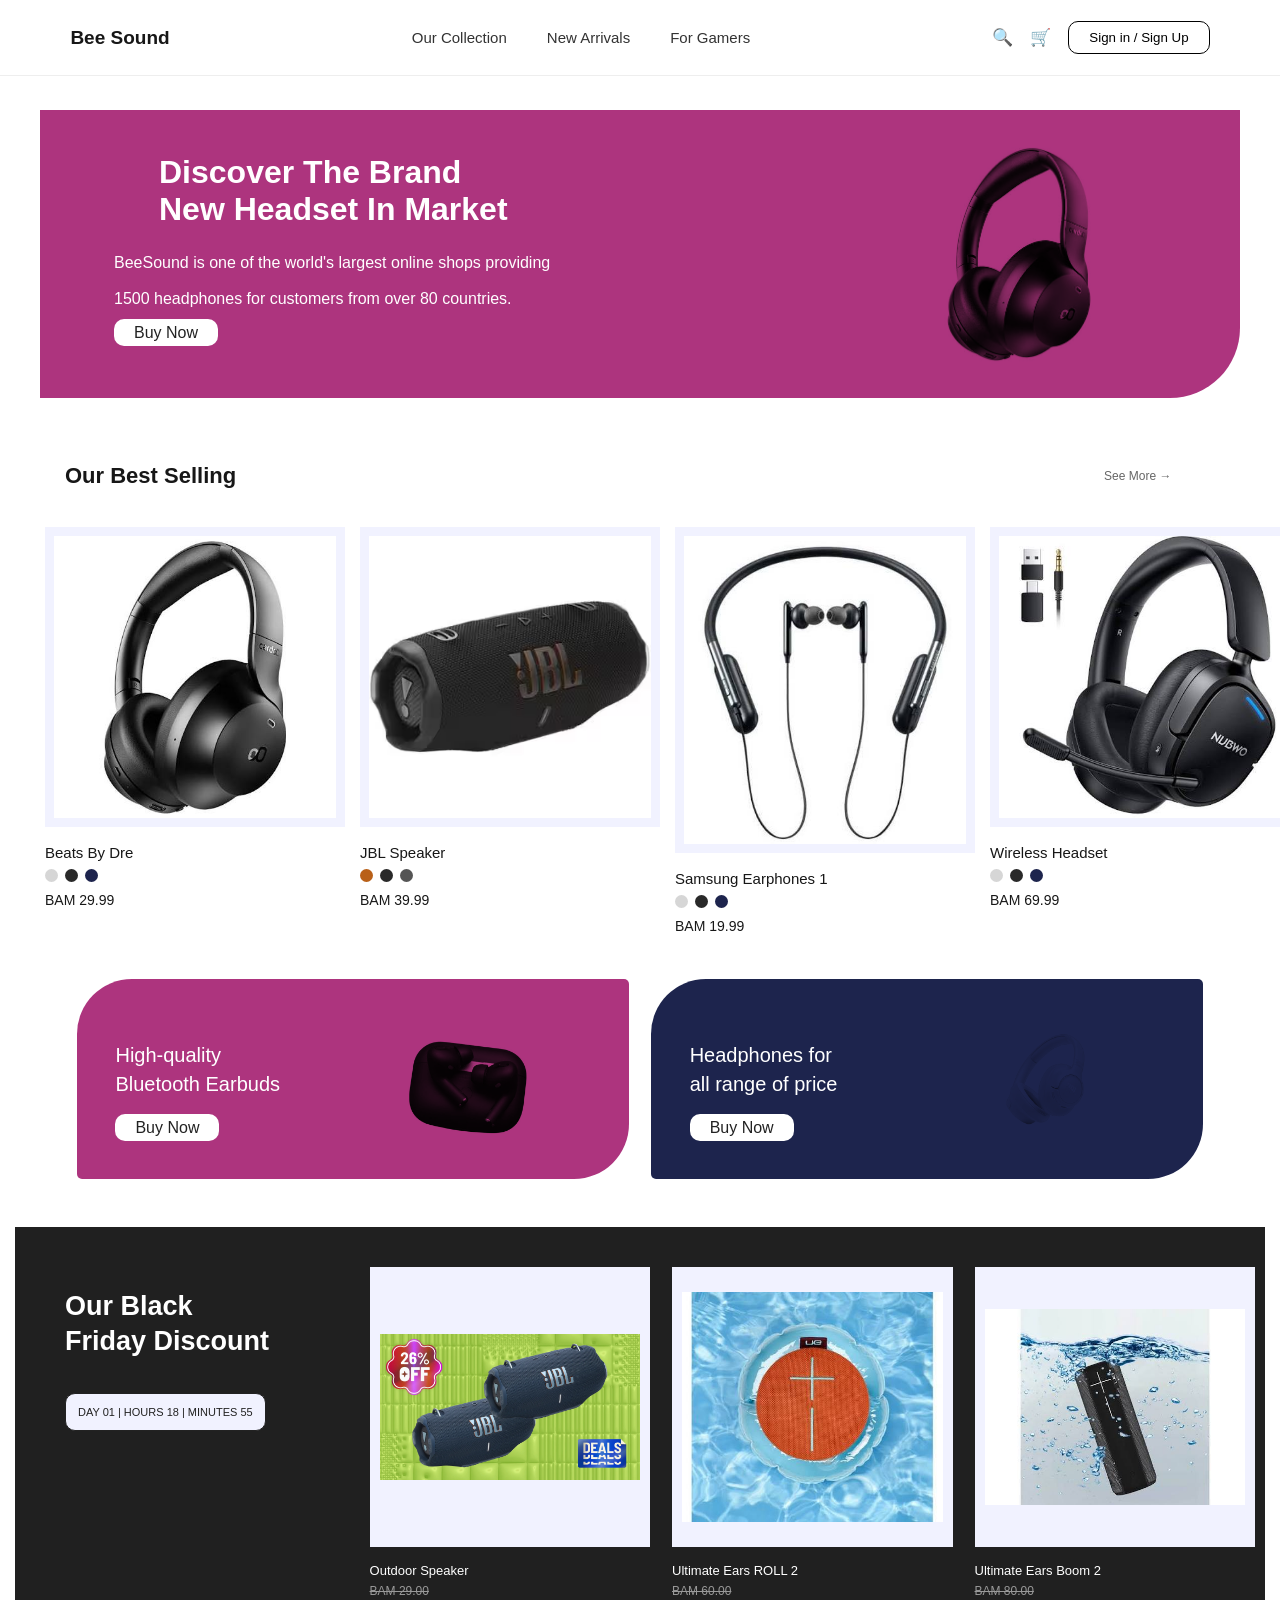
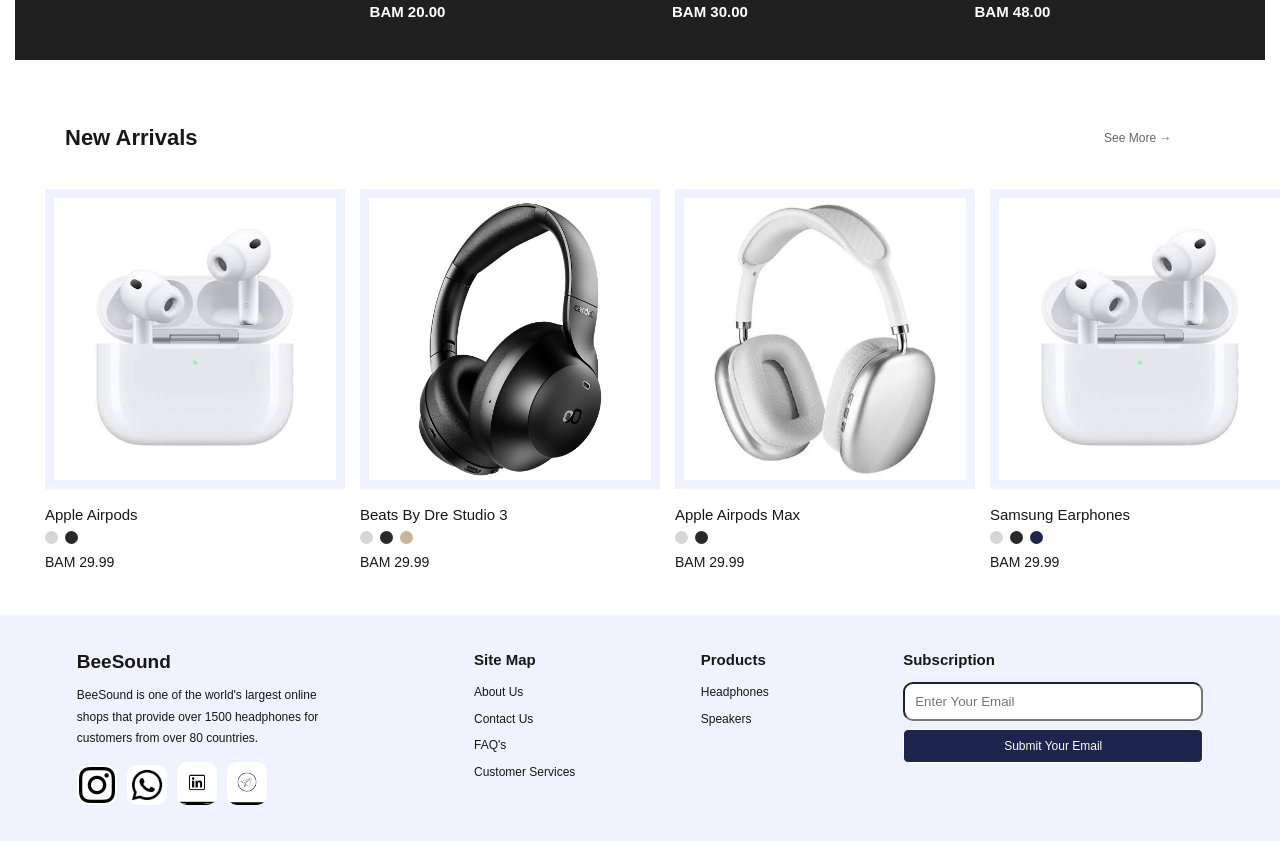
<file: index.html>
<!DOCTYPE html>
<html lang="en">
<head>
    <meta charset="UTF-8">
    <meta name="viewport" content="width=device-width, initial-scale=1.0">
    <title>Bee Sound</title>
    <link rel="stylesheet" href="./style.css">
</head>
<body>
    <header class="navbar">
<a class="logo" href="./index.html">Bee Sound</a>
<nav>
    <a href="./collections.html">Our Collection</a>
    <a href="./arrivals.html">New Arrivals</a>
    <a href="./gamers.html">For Gamers</a>
</nav>
<div class="nav-actions">

            <a href="collections.html">🔍</a>

            <a href="#footer">🛒</a>

            <button class="sign-in">
                Sign in / Sign Up
            </button>

        </div>
    </header>
    <main class="hero">
        <div class="hero-copy">

                <h1>
                    Discover The Brand
                    <br>
                    New Headset In Market
                </h1>

                <p>
                    BeeSound is one of the world's largest
                    online shops providing <br><br> 1500 headphones
                    for customers from over 80 countries.
                </p>

                <a class="button-light"
                   href="collections.html">
                    Buy Now
                </a>

            </div>

            <img src="./headph.png" alt="Headphones">

    </main>
        <section class="section">

            <div class="section-heading">

                <h2>Our Best Selling</h2>

                <a href="collections.html">
                    See More →
                </a>
            </div>
               <div class="product-grid four">

                <a class="product-card"
                   href="product-beats.html">

                    <img src="./headph.png"
                         alt="Beats Headphones">

                    <h3>Beats By Dre</h3>

                    <div class="dots">
                        <i></i>
                        <i></i>
                        <i class="navy"></i>
                    </div>

                    <p class="price">BAM 29.99</p>

                </a>

                <a class="product-card"
                   href="product-beats.html">

                    <img src="jbl.png"
                         alt="JBL Speaker">

                    <h3>JBL Speaker</h3>

                    <div class="dots">
                        <i class="orange"></i>
                        <i></i>
                        <i></i>
                    </div>

                    <p class="price">BAM 39.99</p>

                </a>
              <a class="product-card"
             href="product-beats.html">

                    <img src="./samair.png"
                         alt="Samsung Earphones">

                    <h3>Samsung Earphones 1</h3>

                    <div class="dots">
                        <i></i>
                        <i></i>
                        <i class="navy"></i>
                    </div>

                    <p class="price">BAM 19.99</p>

                </a>
            
            <a class="product-card"
                   href="product-beats.html">

                    <img class= "im"
                    src="./headset.png"
                         alt="Wireless Headset">

                    <h3>Wireless Headset</h3>

                    <div class="dots">
                        <i></i>
                        <i></i>
                        <i class="navy"></i>
                    </div>

                    <p class="price">BAM 69.99</p>

                </a>

            </div>

        </section>

    </main>
    <section class="promo-grid">
            <article class="promo pink">
                <div>
                    <h3>
                        High-quality
                        <br>
                        Bluetooth Earbuds
                    </h3>

                    <a class=" button-light"
                       href="arrivals.html">
                        Buy Now
                    </a>

                </div>

                <img src="./airbod.png"
                     alt="Wireless Earbuds">

            </article>


            <article class="promo blue">

                <div>

                    <h3>
                        Headphones for
                        <br>
                        all range of price
                    </h3>

                    <a class=" button-light"
                       href="collections.html">
                        Buy Now
                    </a>

                </div>

                <img src="./whead.png"
                     alt="Headphones">

            </article>

        </section>
        <section class="discount">

            <div class="discount-copy">

                <h2>
                    Our Black
                    <br>
                    Friday Discount
                </h2>

                <p class="timer">
                    DAY 01 | HOURS 18 | MINUTES 55
                </p>

            </div>
            <div class="discount-product">

                <img src="./dis1.png"
                     alt="Outdoor Speaker">

                <p>Outdoor Speaker</p>

                <del>BAM 29.00</del>

                <strong>BAM 20.00</strong>

            </div>
             <div class="discount-product">

                <img src="./udis.png"
                     alt="Portable Speaker">

                <p>Ultimate Ears ROLL 2</p>

                <del>BAM 60.00</del>

                <strong>BAM 30.00</strong>

            </div>



            <div class="discount-product">

                <img src="./ultidis.png"
                     alt="Black Speaker">

                <p>Ultimate Ears Boom 2</p>

                <del>BAM 80.00</del>

                <strong>BAM 48.00</strong>

            </div>

        </section>
<section class="section">

            <div class="section-heading">

                <h2>New Arrivals</h2>

                <a href="arrivals.html">
                    See More →
                </a>

            </div>
             <div class="product-grid four">

                <a class="product-card"
                   href="arrivals.html">

                    <img src="./airwhite.png"
                         alt="Apple Airpods">

                    <h3>Apple Airpods</h3>

                    <div class="dots">
                        <i></i>
                        <i></i>
                    </div>

                    <p class="price">BAM 29.99</p>

                </a>


                <a class="product-card"
                   href="arrivals.html">

                    <img src="./headblack.png"
                         alt="Beats Studio">

                    <h3>Beats By Dre Studio 3</h3>

                    <div class="dots">
                        <i></i>
                        <i></i>
                        <i class="tan"></i>
                    </div>

                    <p class="price">BAM 29.99</p>

                </a>
                <a class="product-card"
                   href="arrivals.html">

                    <img src="./headphwhite.png"
                         alt="Apple Airpods Max">

                    <h3>Apple Airpods Max</h3>

                    <div class="dots">
                        <i></i>
                        <i></i>
                    </div>

                    <p class="price">BAM 29.99</p>

                </a>
                <a class="product-card"
                   href="arrivals.html">

                    <img src="./airwhite.png"
                         alt="Samsung Earphones">

                    <h3>Samsung Earphones</h3>

                    <div class="dots">
                        <i></i>
                        <i></i>
                        <i class="navy"></i>
                    </div>

                    <p class="price">BAM 29.99</p>

                </a>

            </div>

        </section>
        <footer id="footer" class="footer">
        <div class="footer-about">
            <a class="logo" href="index.html">
                BeeSound
            </a>

            <p>
                BeeSound is one of the world's largest
                online shops that provide over 1500
                headphones for customers from over 80 countries.
            </p>

            <div class="socials">
                <img src="./insta.png">
                <img src="./whats.png">
                <img src="./linked.png">
                <img src="./tele.png">
            </div>

        </div>



        <div>

            <h3>Site Map</h3>

            <a href="index.html">About Us</a>

            <a href="#footer">Contact Us</a>

            <a href="#footer">FAQ's</a>

            <a href="#footer">Customer Services</a>

        </div>


        <div>

            <h3>Products</h3>

            <a href="collections.html">Headphones</a>

            <a href="collections.html">Speakers</a>

        </div>


        <div>

            <h3>Subscription</h3>

            <form action="#footer">

                <input type="email"
                       placeholder="Enter Your Email" class="email">

                <button class="button button-dark"
                        type="submit">
                    Submit Your Email
                </button>

            </form>

        </div>

    </footer>
</body>
</html>
</file>
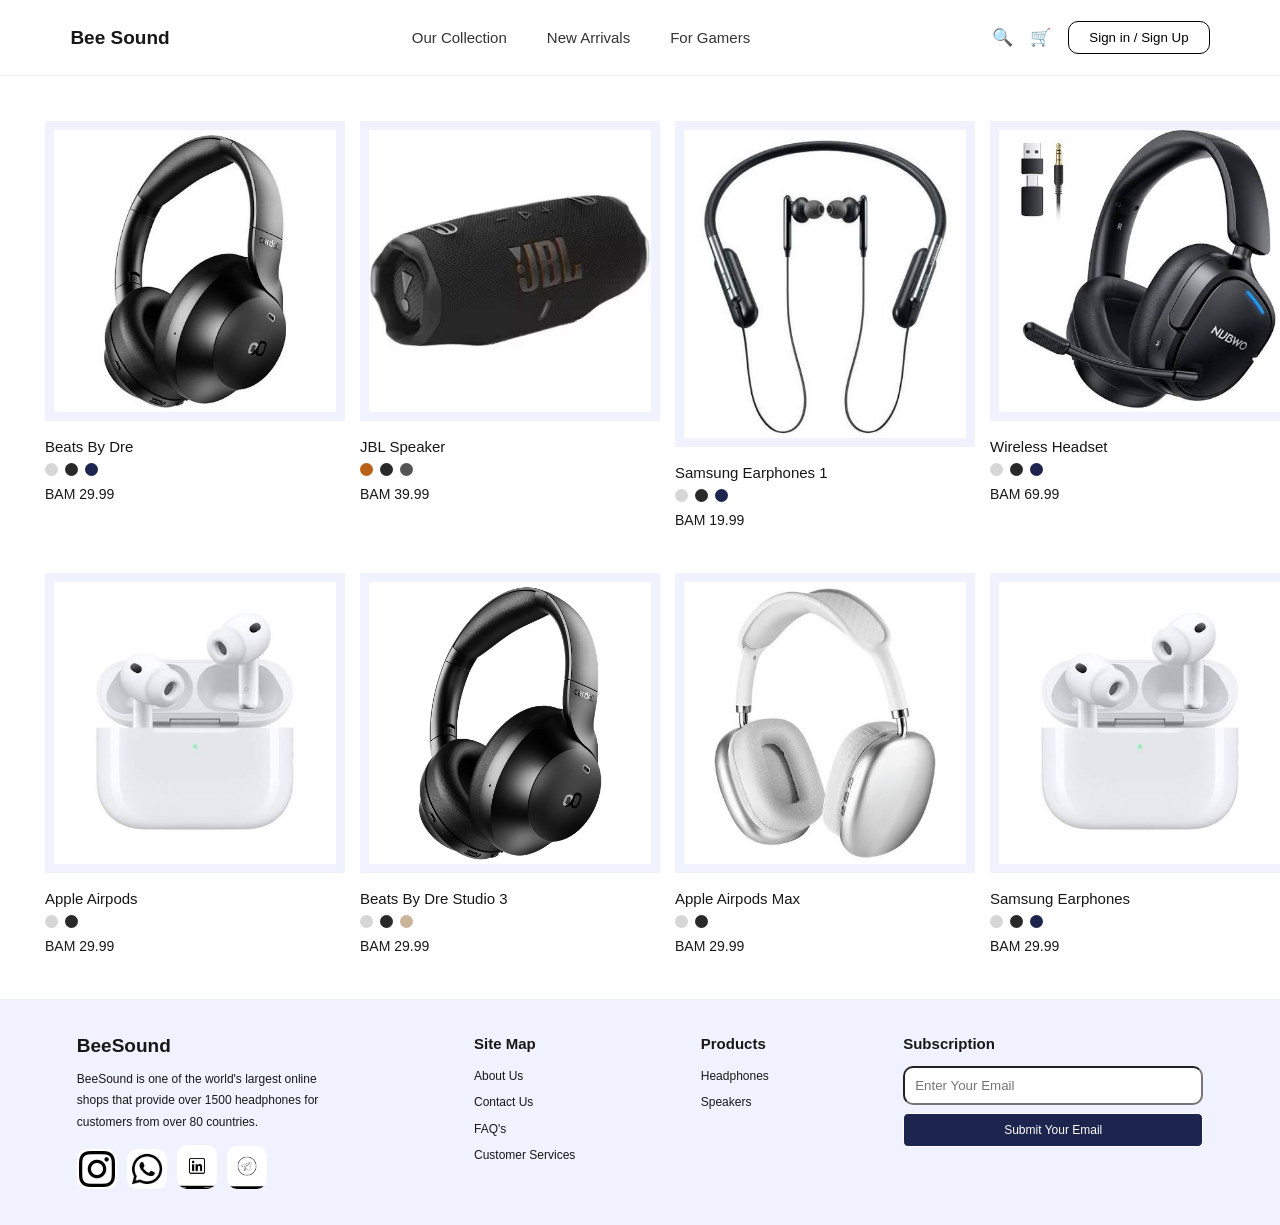
<file: arrivals.html>
<!DOCTYPE html>
<html lang="en">
<head>
    <meta charset="UTF-8">
    <meta name="viewport" content="width=device-width, initial-scale=1.0">
    <title>arrivals</title>
    <link rel="stylesheet" href="./style.css">
</head>
<body>
      <header class="navbar">
<a class="logo" href="./index.html">Bee Sound</a>
<nav>
    <a href="./collections.html">Our Collection</a>
    <a href="./arrivals.html">New Arrivals</a>
    <a href="./gamers.html">For Gamers</a>
</nav>
<div class="nav-actions">

            <a href="collections.html">🔍</a>

            <a href="#footer">🛒</a>

            <button class="sign-in">
                Sign in / Sign Up
            </button>

        </div>
    </header>
    <section class="section">

               <div class="product-grid four">

                <a class="product-card"
                   href="product-beats.html">

                    <img src="./headph.png"
                         alt="Beats Headphones">

                    <h3>Beats By Dre</h3>

                    <div class="dots">
                        <i></i>
                        <i></i>
                        <i class="navy"></i>
                    </div>

                    <p class="price">BAM 29.99</p>

                </a>
                <a class="product-card"
                   href="product-jbl.html">

                    <img src="jbl.png"
                         alt="JBL Speaker">

                    <h3>JBL Speaker</h3>

                    <div class="dots">
                        <i class="orange"></i>
                        <i></i>
                        <i></i>
                    </div>

                    <p class="price">BAM 39.99</p>

                </a>
              <a class="product-card"
             href="product-samsung.html">

                    <img src="./samair.png"
                         alt="Samsung Earphones">

                    <h3>Samsung Earphones 1</h3>

                    <div class="dots">
                        <i></i>
                        <i></i>
                        <i class="navy"></i>
                    </div>

                    <p class="price">BAM 19.99</p>

                </a>
            
            <a class="product-card"
                   href="product-wireless.html">

                    <img class= "im"
                    src="./headset.png"
                         alt="Wireless Headset">

                    <h3>Wireless Headset</h3>

                    <div class="dots">
                        <i></i>
                        <i></i>
                        <i class="navy"></i>
                    </div>

                    <p class="price">BAM 69.99</p>

                </a>

            </div>

        </section>
        <section class="section">

        
             <div class="product-grid four">

                <a class="product-card"
                   href="arrivals.html">

                    <img src="./airwhite.png"
                         alt="Apple Airpods">

                    <h3>Apple Airpods</h3>

                    <div class="dots">
                        <i></i>
                        <i></i>
                    </div>

                    <p class="price">BAM 29.99</p>

                </a>


                <a class="product-card"
                   href="arrivals.html">

                    <img src="./headblack.png"
                         alt="Beats Studio">

                    <h3>Beats By Dre Studio 3</h3>

                    <div class="dots">
                        <i></i>
                        <i></i>
                        <i class="tan"></i>
                    </div>

                    <p class="price">BAM 29.99</p>

                </a>
                <a class="product-card"
                   href="arrivals.html">

                    <img src="./headphwhite.png"
                         alt="Apple Airpods Max">

                    <h3>Apple Airpods Max</h3>

                    <div class="dots">
                        <i></i>
                        <i></i>
                    </div>

                    <p class="price">BAM 29.99</p>

                </a>
                <a class="product-card"
                   href="arrivals.html">

                    <img src="./airwhite.png"
                         alt="Samsung Earphones">

                    <h3>Samsung Earphones</h3>

                    <div class="dots">
                        <i></i>
                        <i></i>
                        <i class="navy"></i>
                    </div>

                    <p class="price">BAM 29.99</p>

                </a>

            </div>

        </section>
        <footer id="footer" class="footer">
        <div class="footer-about">
            <a class="logo" href="index.html">
                BeeSound
            </a>

            <p>
                BeeSound is one of the world's largest
                online shops that provide over 1500
                headphones for customers from over 80 countries.
            </p>

            <div class="socials">
                <img src="./insta.png">
                <img src="./whats.png">
                <img src="./linked.png">
                <img src="./tele.png">
            </div>

        </div>



        <div>

            <h3>Site Map</h3>

            <a href="index.html">About Us</a>

            <a href="#footer">Contact Us</a>

            <a href="#footer">FAQ's</a>

            <a href="#footer">Customer Services</a>

        </div>


        <div>

            <h3>Products</h3>

            <a href="collections.html">Headphones</a>

            <a href="collections.html">Speakers</a>

        </div>


        <div>

            <h3>Subscription</h3>

            <form action="#footer">

                <input type="email"
                       placeholder="Enter Your Email" class="email">

                <button class="button button-dark"
                        type="submit">
                    Submit Your Email
                </button>

            </form>

        </div>

    </footer>

</body>
</html>
</file>
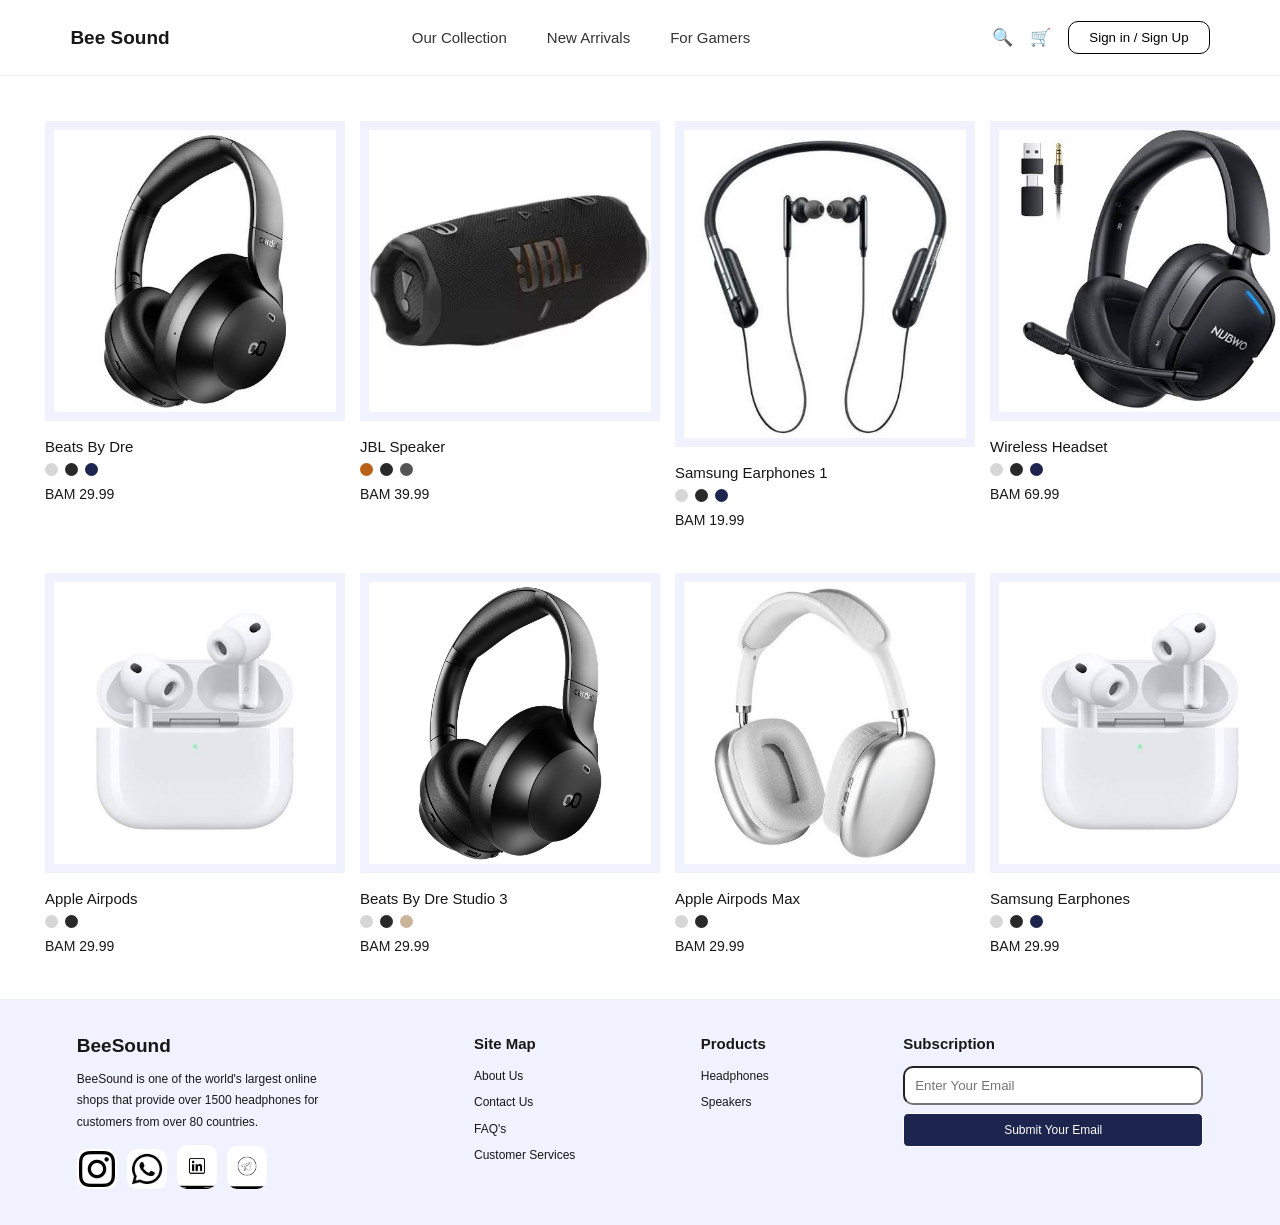
<file: collections.html>
<!DOCTYPE html>
<html lang="en">
<head>
    <meta charset="UTF-8">
    <meta name="viewport" content="width=device-width, initial-scale=1.0">
    <title>Collections</title>
    <link rel="stylesheet" href="./style.css">
</head>
<body>
      <header class="navbar">
<a class="logo" href="./index.html">Bee Sound</a>
<nav>
    <a href="./collections.html">Our Collection</a>
    <a href="./arrivals.html">New Arrivals</a>
    <a href="./gamers.html">For Gamers</a>
</nav>
<div class="nav-actions">

            <a href="collections.html">🔍</a>

            <a href="#footer">🛒</a>

            <button class="sign-in">
                Sign in / Sign Up
            </button>

        </div>
    </header>
    <section class="section">

               <div class="product-grid four">

                <a class="product-card"
                   href="product-beats.html">

                    <img src="./headph.png"
                         alt="Beats Headphones">

                    <h3>Beats By Dre</h3>

                    <div class="dots">
                        <i></i>
                        <i></i>
                        <i class="navy"></i>
                    </div>

                    <p class="price">BAM 29.99</p>

                </a>
                <a class="product-card"
                   href="product-jbl.html">

                    <img src="jbl.png"
                         alt="JBL Speaker">

                    <h3>JBL Speaker</h3>

                    <div class="dots">
                        <i class="orange"></i>
                        <i></i>
                        <i></i>
                    </div>

                    <p class="price">BAM 39.99</p>

                </a>
              <a class="product-card"
             href="product-samsung.html">

                    <img src="./samair.png"
                         alt="Samsung Earphones">

                    <h3>Samsung Earphones 1</h3>

                    <div class="dots">
                        <i></i>
                        <i></i>
                        <i class="navy"></i>
                    </div>

                    <p class="price">BAM 19.99</p>

                </a>
            
            <a class="product-card"
                   href="product-wireless.html">

                    <img class= "im"
                    src="./headset.png"
                         alt="Wireless Headset">

                    <h3>Wireless Headset</h3>

                    <div class="dots">
                        <i></i>
                        <i></i>
                        <i class="navy"></i>
                    </div>

                    <p class="price">BAM 69.99</p>

                </a>

            </div>

        </section>
        <section class="section">

        
             <div class="product-grid four">

                <a class="product-card"
                   href="arrivals.html">

                    <img src="./airwhite.png"
                         alt="Apple Airpods">

                    <h3>Apple Airpods</h3>

                    <div class="dots">
                        <i></i>
                        <i></i>
                    </div>

                    <p class="price">BAM 29.99</p>

                </a>


                <a class="product-card"
                   href="arrivals.html">

                    <img src="./headblack.png"
                         alt="Beats Studio">

                    <h3>Beats By Dre Studio 3</h3>

                    <div class="dots">
                        <i></i>
                        <i></i>
                        <i class="tan"></i>
                    </div>

                    <p class="price">BAM 29.99</p>

                </a>
                <a class="product-card"
                   href="arrivals.html">

                    <img src="./headphwhite.png"
                         alt="Apple Airpods Max">

                    <h3>Apple Airpods Max</h3>

                    <div class="dots">
                        <i></i>
                        <i></i>
                    </div>

                    <p class="price">BAM 29.99</p>

                </a>
                <a class="product-card"
                   href="arrivals.html">

                    <img src="./airwhite.png"
                         alt="Samsung Earphones">

                    <h3>Samsung Earphones</h3>

                    <div class="dots">
                        <i></i>
                        <i></i>
                        <i class="navy"></i>
                    </div>

                    <p class="price">BAM 29.99</p>

                </a>

            </div>

        </section>
        <footer id="footer" class="footer">
        <div class="footer-about">
            <a class="logo" href="index.html">
                BeeSound
            </a>

            <p>
                BeeSound is one of the world's largest
                online shops that provide over 1500
                headphones for customers from over 80 countries.
            </p>

            <div class="socials">
                <img src="./insta.png">
                <img src="./whats.png">
                <img src="./linked.png">
                <img src="./tele.png">
            </div>

        </div>



        <div>

            <h3>Site Map</h3>

            <a href="index.html">About Us</a>

            <a href="#footer">Contact Us</a>

            <a href="#footer">FAQ's</a>

            <a href="#footer">Customer Services</a>

        </div>


        <div>

            <h3>Products</h3>

            <a href="collections.html">Headphones</a>

            <a href="collections.html">Speakers</a>

        </div>


        <div>

            <h3>Subscription</h3>

            <form action="#footer">

                <input type="email"
                       placeholder="Enter Your Email" class="email">

                <button class="button button-dark"
                        type="submit">
                    Submit Your Email
                </button>

            </form>

        </div>

    </footer>

</body>
</html>
</file>
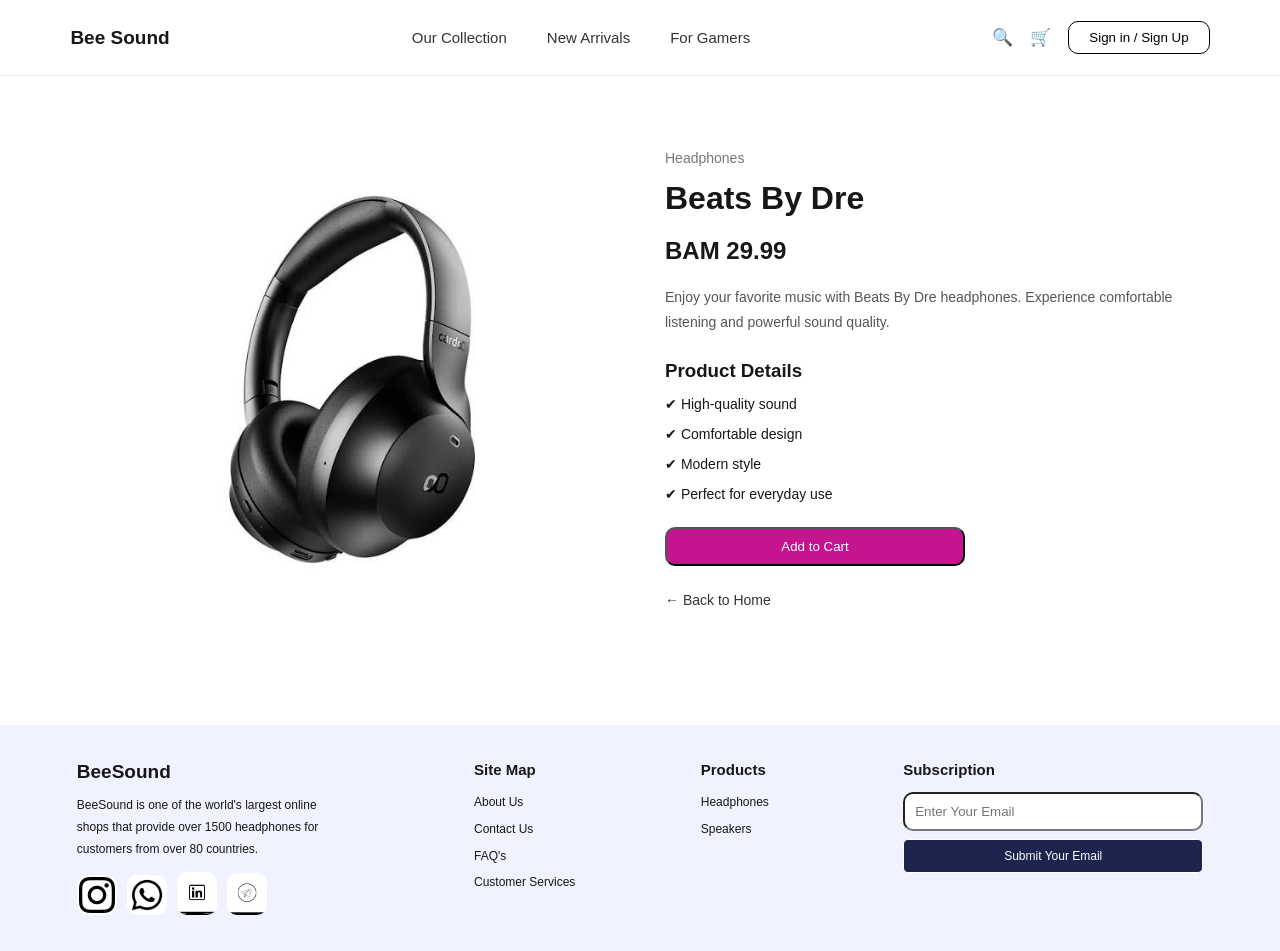
<file: product-beats.html>
<!DOCTYPE html>
<html lang="en">
<head>
    <meta charset="UTF-8">
    <meta name="viewport" content="width=device-width, initial-scale=1.0">
     <link rel="stylesheet" href="style.css">
    <title>More Details</title>
</head>
<body>
<header class="navbar">
<a class="logo" href="./index.html">Bee Sound</a>
<nav>
    <a href="./collections.html">Our Collection</a>
    <a href="./arrivals.html">New Arrivals</a>
    <a href="./gamers.html">For Gamers</a>
</nav>
<div class="nav-actions">

            <a href="collections.html">🔍</a>

            <a href="#footer">🛒</a>

            <button class="sign-in">
                Sign in / Sign Up
            </button>

        </div>
    </header>
    <section class="product-details">

        <div class="product-image">

            <img src="headph.png" alt="Beats By Dre">

        </div>


        <div class="product-info">

            <p class="product-category">
                Headphones
            </p>

            <h1>Beats By Dre</h1>

            <p class="detail-price">
                BAM 29.99
            </p>

            <p class="product-description">

                Enjoy your favorite music with Beats By Dre
                headphones. Experience comfortable listening
                and powerful sound quality.

            </p>


            <div class="product-features">

                <h3>Product Details</h3>

                <p>✔ High-quality sound</p>

                <p>✔ Comfortable design</p>

                <p>✔ Modern style</p>

                <p>✔ Perfect for everyday use</p>

            </div>


            <button class="button-pink" type="button">

                Add to Cart

            </button>


            <p class="back-link">

                <a href="index.html">← Back to Home</a>

            </p>

        </div>

    </section>
<footer id="footer" class="footer">
        <div class="footer-about">
            <a class="logo" href="index.html">
                BeeSound
            </a>

            <p>
                BeeSound is one of the world's largest
                online shops that provide over 1500
                headphones for customers from over 80 countries.
            </p>

            <div class="socials">
                <img src="./insta.png">
                <img src="./whats.png">
                <img src="./linked.png">
                <img src="./tele.png">
            </div>

        </div>



        <div>

            <h3>Site Map</h3>

            <a href="index.html">About Us</a>

            <a href="#footer">Contact Us</a>

            <a href="#footer">FAQ's</a>

            <a href="#footer">Customer Services</a>

        </div>


        <div>

            <h3>Products</h3>

            <a href="collections.html">Headphones</a>

            <a href="collections.html">Speakers</a>

        </div>


        <div>

            <h3>Subscription</h3>

            <form action="#footer">

                <input type="email"
                       placeholder="Enter Your Email" class="email">

                <button class="button button-dark"
                        type="submit">
                    Submit Your Email
                </button>

            </form>

        </div>

    </footer>
</body>
</html>
</file>
<file: style.css>
*{
    box-sizing: border-box;
    
}
html{
    scroll-behavior: smooth;
}
body{
      margin: 0;
    font-family: Arial, Helvetica, sans-serif;
    color: #171717;
    background-color: white;
}
a {
    color: inherit;
    text-decoration: none;
}
.sign-in{
    border: 1px solid;
    border-radius: 10px;
    padding: 8px 20px;
    background-color: white;
}
.navbar {
    min-height: 76px;

    padding: 18px 5.5%;

    display: flex;

    align-items: center;

    justify-content: space-between;

    gap: 24px;

    border-bottom: 1px solid #eeeeee;

    background-color: white;
}
.logo {
    font-size: 19px;

    font-weight: bold;

    white-space: nowrap;
}
.navbar nav {
    display: flex;

    align-items: center;

    justify-content: center;

    gap: 40px;
}
.navbar nav a {
    font-size: 15px;

    color: #333333;
}

.navbar nav a:hover {
    color: #ad347e;
}

.navbar nav a.active {
    color: #ad347e;
}
.nav-actions {
    display: flex;

    align-items: center;

    gap: 17px;

    white-space: nowrap;
}
.nav-actions a {
    font-size: 17px;
}
.hero {
    width: 1200px;

    margin: 34px auto 0;

    padding: 34px ;

    display: flex;

    align-items:flex-start;

    justify-content: space-between;

    gap: 24px;

    background-color: #ad347e;

    color: white;

    border-radius: 0 0 70px 0;

    overflow: hidden;
}
.hero-copy {
    max-width: 510px;
padding-left: 40px;
    position: relative;

    z-index: 1;
}
.hero h1 {
   padding-left: 45px;
padding-bottom: 10px;

    margin: 10px 0 14px;
}
.hero > img {
    width: 33%;

    max-height: 220px;

    object-fit: contain;

    mix-blend-mode: multiply;
} 
.button {
    display: inline-block;

    border: 1px solid;

    border-radius: 5px;

    padding: 9px 19px;

    font-size: 12px;
    width:150px;

    cursor: pointer;

    text-align: center;
}



.button-light {
    color: #222222;

    background-color: white;
     border-radius: 10px;
    margin-top: 10px;
    padding: 5px 20px;
    
}

.button-light:hover {
    background-color: #f1e8ef;
}
.section {
    width: 88%;

    margin: 45px;
    margin-left:50;
}


.section-heading {
    display: flex;

    align-items: center;

    justify-content: space-between;

    margin-bottom: 18px;
}
.section-heading h2,
.related-title {
    margin:20px;

    font-size: 22px;
}

.section-heading > a {
    font-size: 12px;

    color: #666666;
}
.product-grid {
    display: grid;
    gap: 15px;
    grid-template-columns: repeat(4,  1fr);
}
.product-card {
    display: block;
}
.product-card > img {
    width:300px;
    background-color: #f1f2ff;
    padding: 9px;

  
}


.product-card:hover > img {
    transform: translateY(-3px);
}
.product-card h3 {
    font-size: 15px;

    font-weight: 500;

    margin: 13px 0 8px;
}
.price {
    font-size: 14px;

    margin: 10px 0 0;
}
.dots {
    display: flex;

    align-items: center;

    gap: 7px;
}

.dots i {
    display: inline-block;
    width: 13px;
    height: 13px;
    border-radius: 50%;
    background-color: #555555;
}
.dots i:first-child {
    background-color: #d6d6d6;
}

.dots i:nth-child(2) {
    background-color: #292929;
}

.dots i.navy {
    background-color: #1d244d;
}


.dots i.orange {
    background-color: #b96018;
}

.dots i.tan {
    background-color: #cbb59a;
}
.promo-grid {
    width: 88%;

    margin: 36px auto 48px;

    display: grid;

    grid-template-columns: 1fr 1fr;

    gap: 22px;
}
.promo {
    min-height: 190px;

    padding: 25px 7%;

    display: flex;

    align-items: center;

    justify-content: space-between;

    gap: 12px;

    overflow: hidden;

    border-radius: 55px 5px 55px 5px;

    color: white;
}
.promo h3 {
    font-size: 20px;

    line-height: 1.45;

    font-weight: 500;
}
.promo img {
    width: 50%;

    max-height: 150px;

    object-fit: contain;

    mix-blend-mode:multiply;
}
.pink {
    background-color: #ad347e;
}

.blue {
    background-color: #1d244d;
}
.discount {
    background-color: #202020;
    color: white;
    padding: 40px 10px;
    display: grid;
    grid-template-columns: 1.15fr repeat(3, 1fr);
    align-items: start;
    gap: 22px;
    margin: 15px;
}
.discount-copy h2 {
    font-size: 27px;
    line-height: 1.3;
    padding-left: 40px;
}
.timer {
    display: inline-block;
    background-color: #f1f2ff;
    color: #222222;
    padding: 12px;
    font-size: 11px;
    border: 1px solid;
    border-radius: 10px;
margin-left: 40px;
}
.discount-product img {
    width: 100%;
    aspect-ratio: 1 / 1;
    object-fit: contain;
    background-color: #f1f2ff;
    padding: 10px;
}
.discount-product p {
    font-size: 13px;
    margin: 12px 0 6px;
}
.discount-product del {
    color: #999999;
}
.discount-product del,
.discount-product strong {
    display: block;

    font-size: 12px;

    margin-top: 5px;
}
.discount-product strong {
    font-size: 15px;
}
.footer {
    margin-top: 40px;
    background-color: #f1f2ff;
    padding: 36px 6%;
    display: grid;

    grid-template-columns: 1.5fr 0.8fr 0.7fr 1.2fr;

    gap: 32px;
   
}
.footer h3 {
    margin: 0 0 14px;

    font-size: 15px;
}
.footer p,
.footer a:not(.logo) {
    font-size: 12px;

    line-height: 1.8;
}
.footer-about p {
    max-width: 270px;
}
.socials{
    flex-direction: row;
align-items:flex-end;
gap:10px;
display: flex;
}
.socials img {
    
width: 40px;
border: 20%;
border-radius: 10px;

   
}
.footer > div:not(.footer-about) a {
    display: block;

    margin-bottom: 5px;
}
.button-dark {
    background-color: #1d244d;

    color: white;

    width: 100%;

    margin-top: 8px;
}
.page-main {
    width: 88%;

    margin: 42px auto 70px;
}
.email{
   border-radius: 10px;
   padding: 10px;
   width: 300px;
}


.product-details {
    display: grid;
    grid-template-columns: 1fr 1fr;
    gap: 50px;

    padding: 60px 8%;

    align-items: center;
}



.product-image {
    background-color: #f1f2ff;

    border-radius: 15px;

    padding: 25px;
}

.product-image img {
    width: 100%;
    height: 380px;

    object-fit: contain;
}




.product-info h1 {
    font-size: 32px;

    margin: 12px 0;
}

.product-category {
    color: #777;

    font-size: 14px;
}

.detail-price {
    font-size: 24px;

    font-weight: bold;

    margin: 20px 0;
}

.product-description {
    font-size: 14px;

    line-height: 1.8;

    color: #555;

    margin-bottom: 25px;
}




.product-features {
    margin-bottom: 25px;
}

.product-features h3 {
    margin-bottom: 12px;
}

.product-features p {
    font-size: 14px;

    margin-bottom: 10px;
}

.product-image {
    width: 500px;
    background-color: white;
} 


.product-info .button {
    padding: 13px 30px;

    border: none;

    cursor: pointer;
}

.button-pink{
    background-color: rgb(197, 20, 144);
    color: white;
    width: 300px;
   padding: 10px;
    border-radius: 10px;
}


.back-link {
    margin-top: 25px;
}

.back-link a {
    color: #333;

    text-decoration: none;

    font-size: 14px;
}




@media (max-width: 760px) {

    .product-details {
        grid-template-columns: 1fr;

        gap: 30px;

        padding: 30px 6%;
    }

    .product-image img {
        height: 280px;
    }

    .product-info h1 {
        font-size: 26px;
    }

}
</file>
